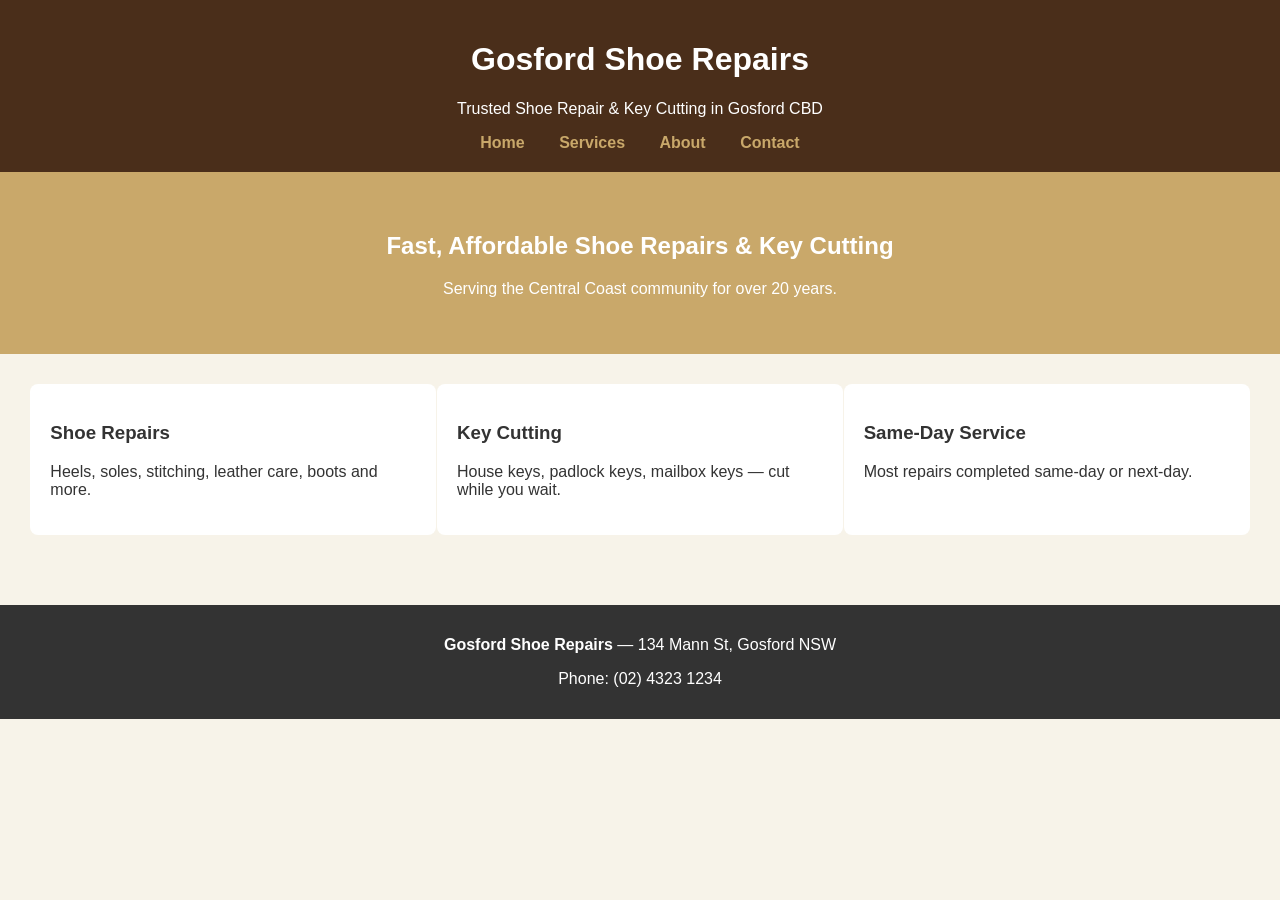
<file: index.html>
<!DOCTYPE html>
<html lang="en">
<head>
    <meta charset="UTF-8">
    <title>Gosford Shoe Repairs | Shoe Repair & Key Cutting</title>
    <link rel="stylesheet" href="styles.css">
</head>
<body>

<header>
    <h1>Gosford Shoe Repairs</h1>
    <p>Trusted Shoe Repair & Key Cutting in Gosford CBD</p>
    <nav>
        <a href="index.html">Home</a>
        <a href="services.html">Services</a>
        <a href="about.html">About</a>
        <a href="contact.html">Contact</a>
    </nav>
</header>

<section class="hero">
    <h2>Fast, Affordable Shoe Repairs & Key Cutting</h2>
    <p>Serving the Central Coast community for over 20 years.</p>
</section>

<section class="features">
    <div class="feature">
        <h3>Shoe Repairs</h3>
        <p>Heels, soles, stitching, leather care, boots and more.</p>
    </div>
    <div class="feature">
        <h3>Key Cutting</h3>
        <p>House keys, padlock keys, mailbox keys — cut while you wait.</p>
    </div>
    <div class="feature">
        <h3>Same‑Day Service</h3>
        <p>Most repairs completed same‑day or next‑day.</p>
    </div>
</section>

<footer>
    <p><strong>Gosford Shoe Repairs</strong> — 134 Mann St, Gosford NSW</p>
    <p>Phone: (02) 4323 1234</p>
</footer>

</body>
</html>
</file>
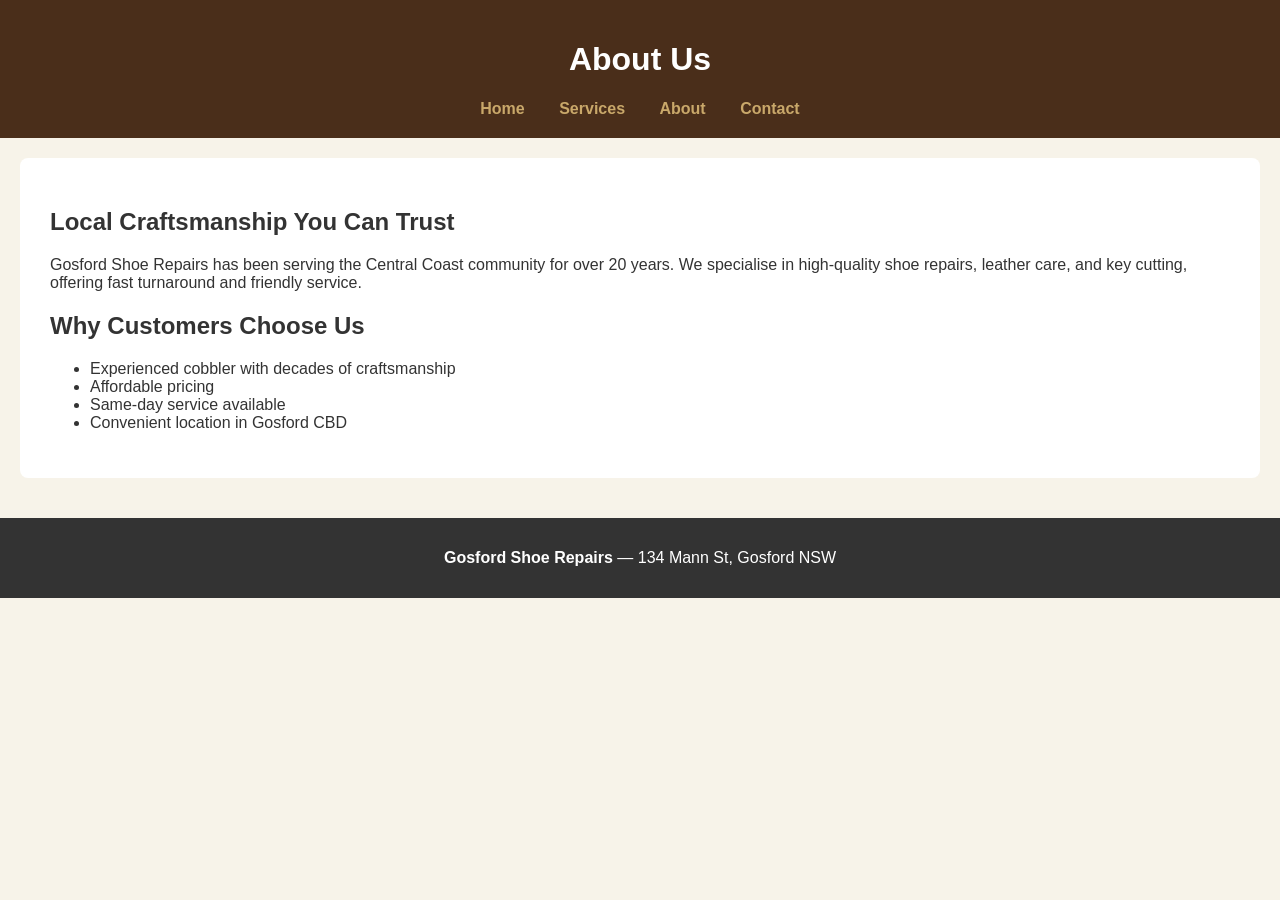
<file: about.html>
<!DOCTYPE html>
<html lang="en">
<head>
    <meta charset="UTF-8">
    <title>About Us | Gosford Shoe Repairs</title>
    <link rel="stylesheet" href="styles.css">
</head>
<body>

<header>
    <h1>About Us</h1>
    <nav>
        <a href="index.html">Home</a>
        <a href="services.html">Services</a>
        <a href="about.html">About</a>
        <a href="contact.html">Contact</a>
    </nav>
</header>

<section class="content">
    <h2>Local Craftsmanship You Can Trust</h2>
    <p>Gosford Shoe Repairs has been serving the Central Coast community for over 20 years. 
       We specialise in high‑quality shoe repairs, leather care, and key cutting, offering 
       fast turnaround and friendly service.</p>

    <h2>Why Customers Choose Us</h2>
    <ul>
        <li>Experienced cobbler with decades of craftsmanship</li>
        <li>Affordable pricing</li>
        <li>Same‑day service available</li>
        <li>Convenient location in Gosford CBD</li>
    </ul>
</section>

<footer>
    <p><strong>Gosford Shoe Repairs</strong> — 134 Mann St, Gosford NSW</p>
</footer>

</body>
</html>
</file>
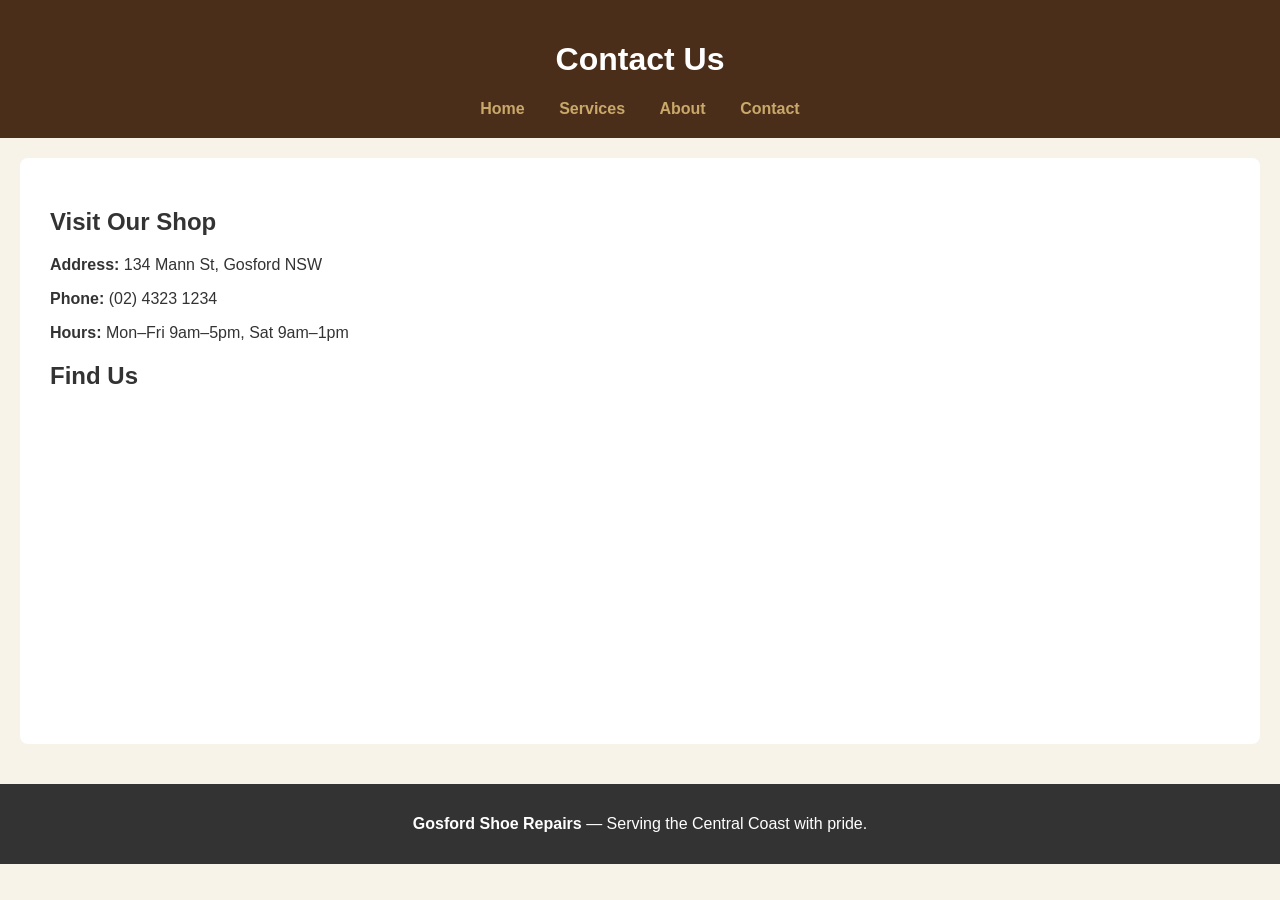
<file: contact.html>
<!DOCTYPE html>
<html lang="en">
<head>
    <meta charset="UTF-8">
    <title>Contact | Gosford Shoe Repairs</title>
    <link rel="stylesheet" href="styles.css">
</head>
<body>

<header>
    <h1>Contact Us</h1>
    <nav>
        <a href="index.html">Home</a>
        <a href="services.html">Services</a>
        <a href="about.html">About</a>
        <a href="contact.html">Contact</a>
    </nav>
</header>

<section class="content">
    <h2>Visit Our Shop</h2>
    <p><strong>Address:</strong> 134 Mann St, Gosford NSW</p>
    <p><strong>Phone:</strong> (02) 4323 1234</p>
    <p><strong>Hours:</strong> Mon–Fri 9am–5pm, Sat 9am–1pm</p>

    <h2>Find Us</h2>
    <iframe 
        src="https://www.google.com/maps?q=134+Mann+St,+Gosford+NSW&output=embed"
        width="100%" height="300" style="border:0;">
    </iframe>
</section>

<footer>
    <p><strong>Gosford Shoe Repairs</strong> — Serving the Central Coast with pride.</p>
</footer>

</body>
</html>
</file>
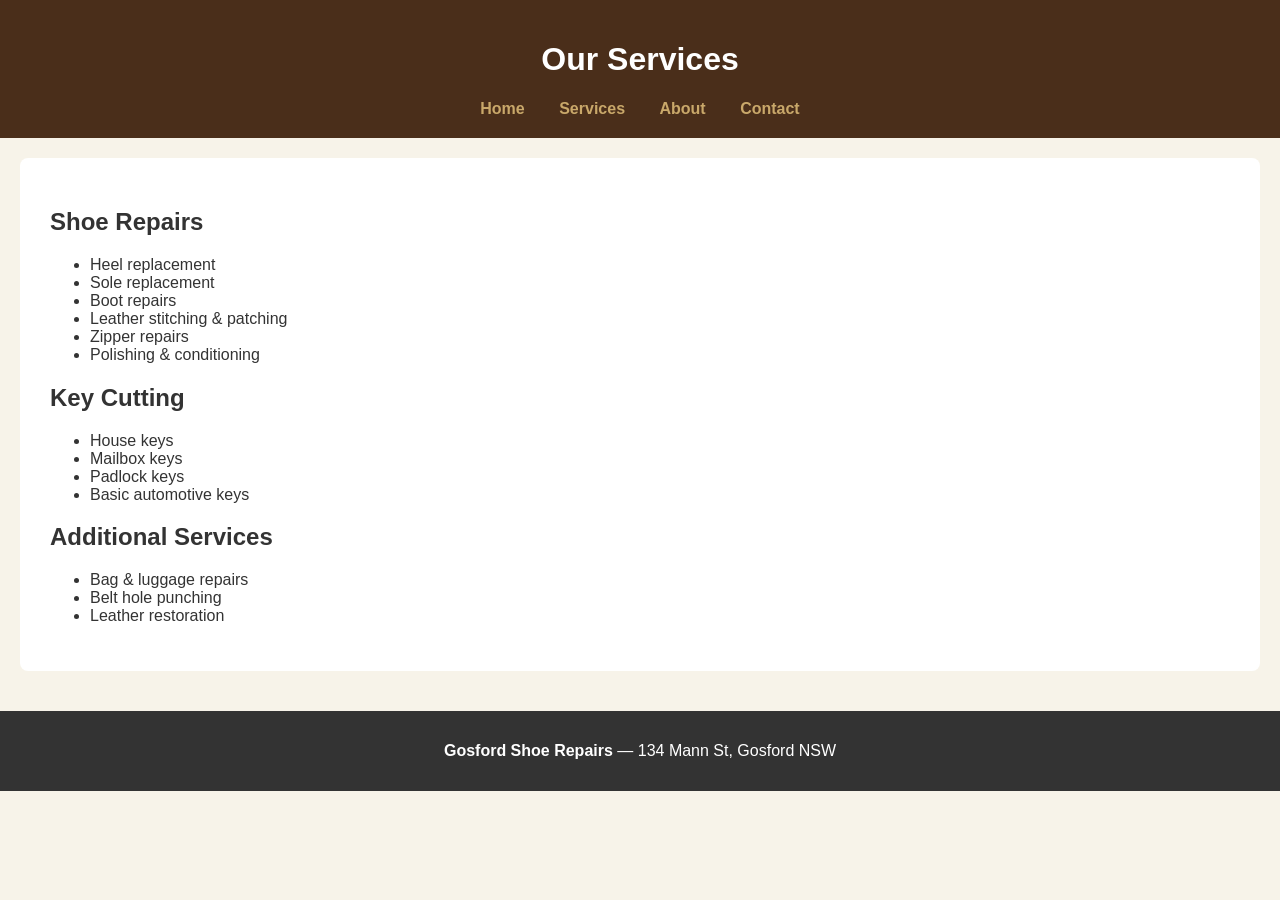
<file: services.html>
<!DOCTYPE html>
<html lang="en">
<head>
    <meta charset="UTF-8">
    <title>Services | Gosford Shoe Repairs</title>
    <link rel="stylesheet" href="styles.css">
</head>
<body>

<header>
    <h1>Our Services</h1>
    <nav>
        <a href="index.html">Home</a>
        <a href="services.html">Services</a>
        <a href="about.html">About</a>
        <a href="contact.html">Contact</a>
    </nav>
</header>

<section class="content">
    <h2>Shoe Repairs</h2>
    <ul>
        <li>Heel replacement</li>
        <li>Sole replacement</li>
        <li>Boot repairs</li>
        <li>Leather stitching & patching</li>
        <li>Zipper repairs</li>
        <li>Polishing & conditioning</li>
    </ul>

    <h2>Key Cutting</h2>
    <ul>
        <li>House keys</li>
        <li>Mailbox keys</li>
        <li>Padlock keys</li>
        <li>Basic automotive keys</li>
    </ul>

    <h2>Additional Services</h2>
    <ul>
        <li>Bag & luggage repairs</li>
        <li>Belt hole punching</li>
        <li>Leather restoration</li>
    </ul>
</section>

<footer>
    <p><strong>Gosford Shoe Repairs</strong> — 134 Mann St, Gosford NSW</p>
</footer>

</body>
</html>
</file>
<file: styles.css>
body {
    font-family: 'Open Sans', sans-serif;
    margin: 0;
    background: #F7F3E9;
    color: #333;
}

header {
    background: #4A2E1A;
    color: white;
    padding: 20px;
    text-align: center;
}

nav a {
    color: #C9A86A;
    margin: 0 15px;
    text-decoration: none;
    font-weight: bold;
}

.hero {
    background: #C9A86A;
    padding: 40px;
    text-align: center;
    color: white;
}

.features {
    display: flex;
    justify-content: space-around;
    padding: 30px;
}

.feature {
    width: 30%;
    background: white;
    padding: 20px;
    border-radius: 8px;
}

.content {
    padding: 30px;
    background: white;
    margin: 20px;
    border-radius: 8px;
}

footer {
    background: #333;
    color: white;
    text-align: center;
    padding: 15px;
    margin-top: 40px;
}
</file>
